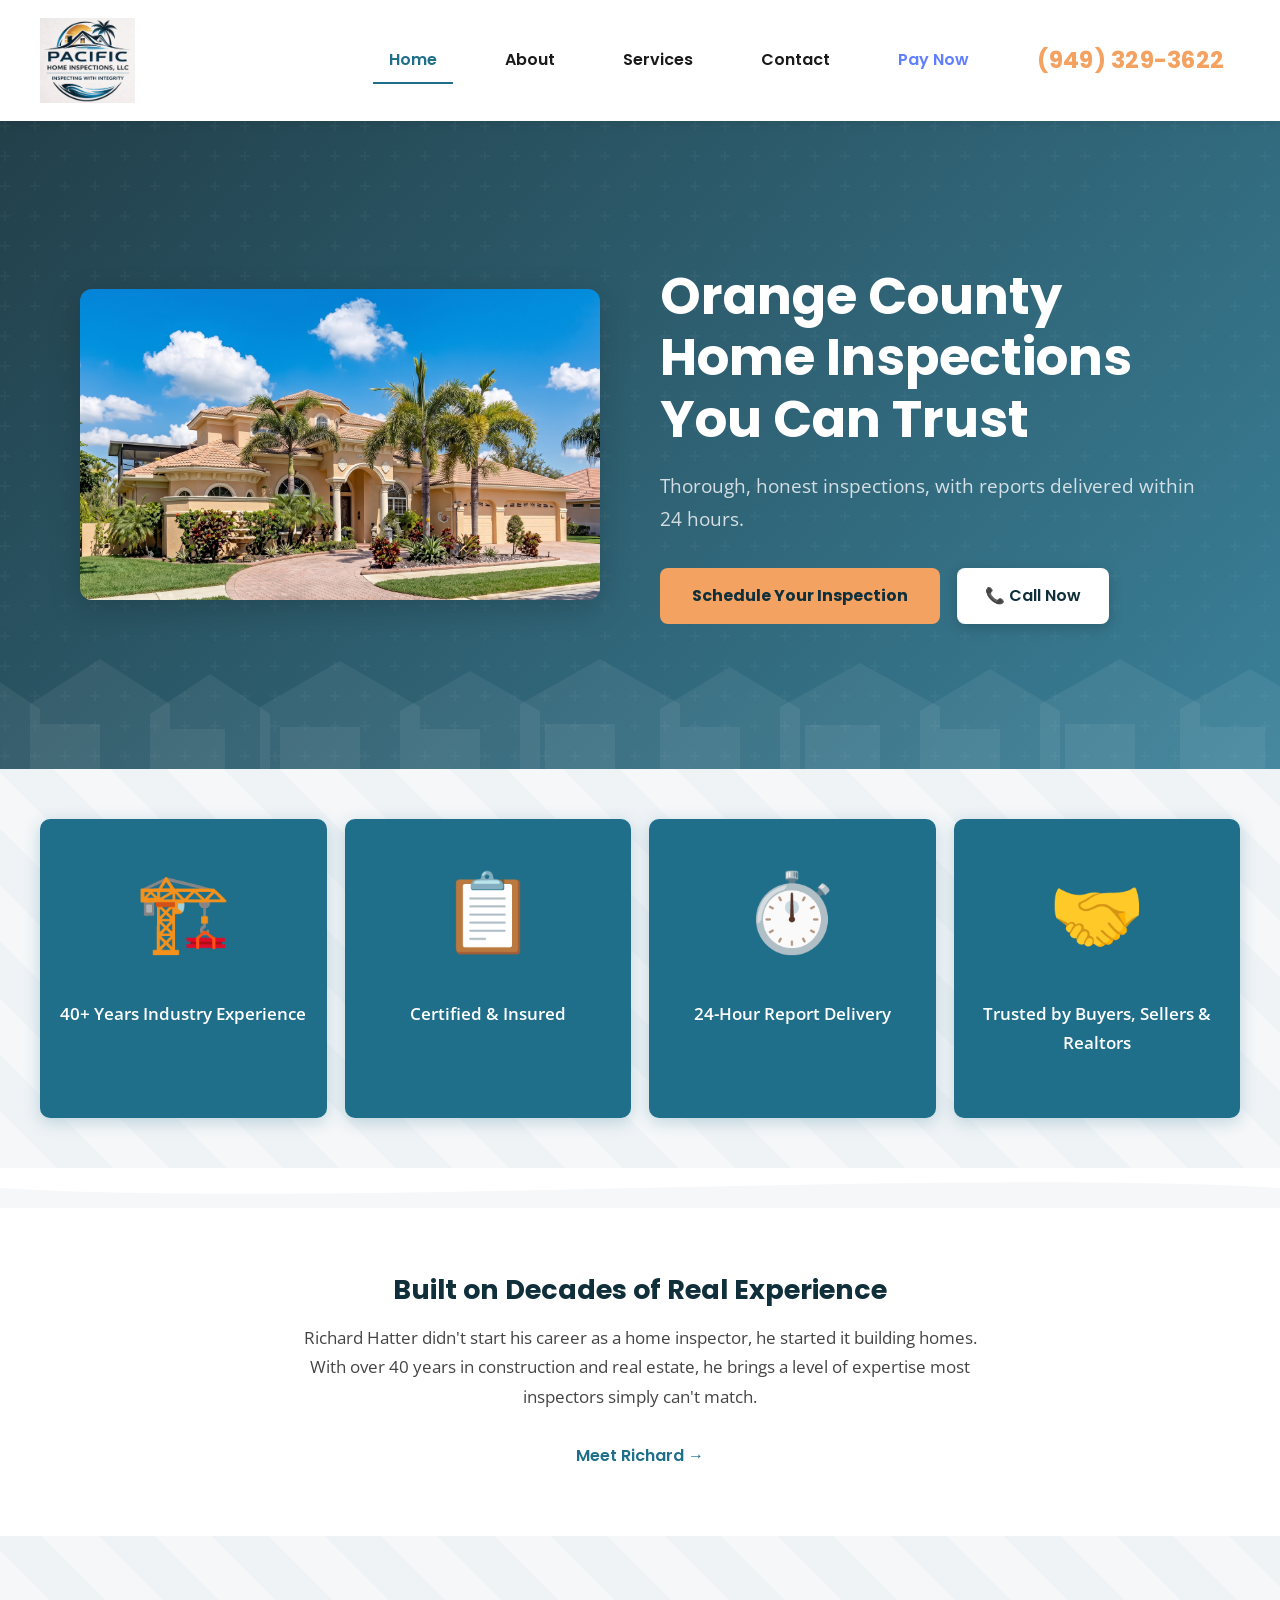
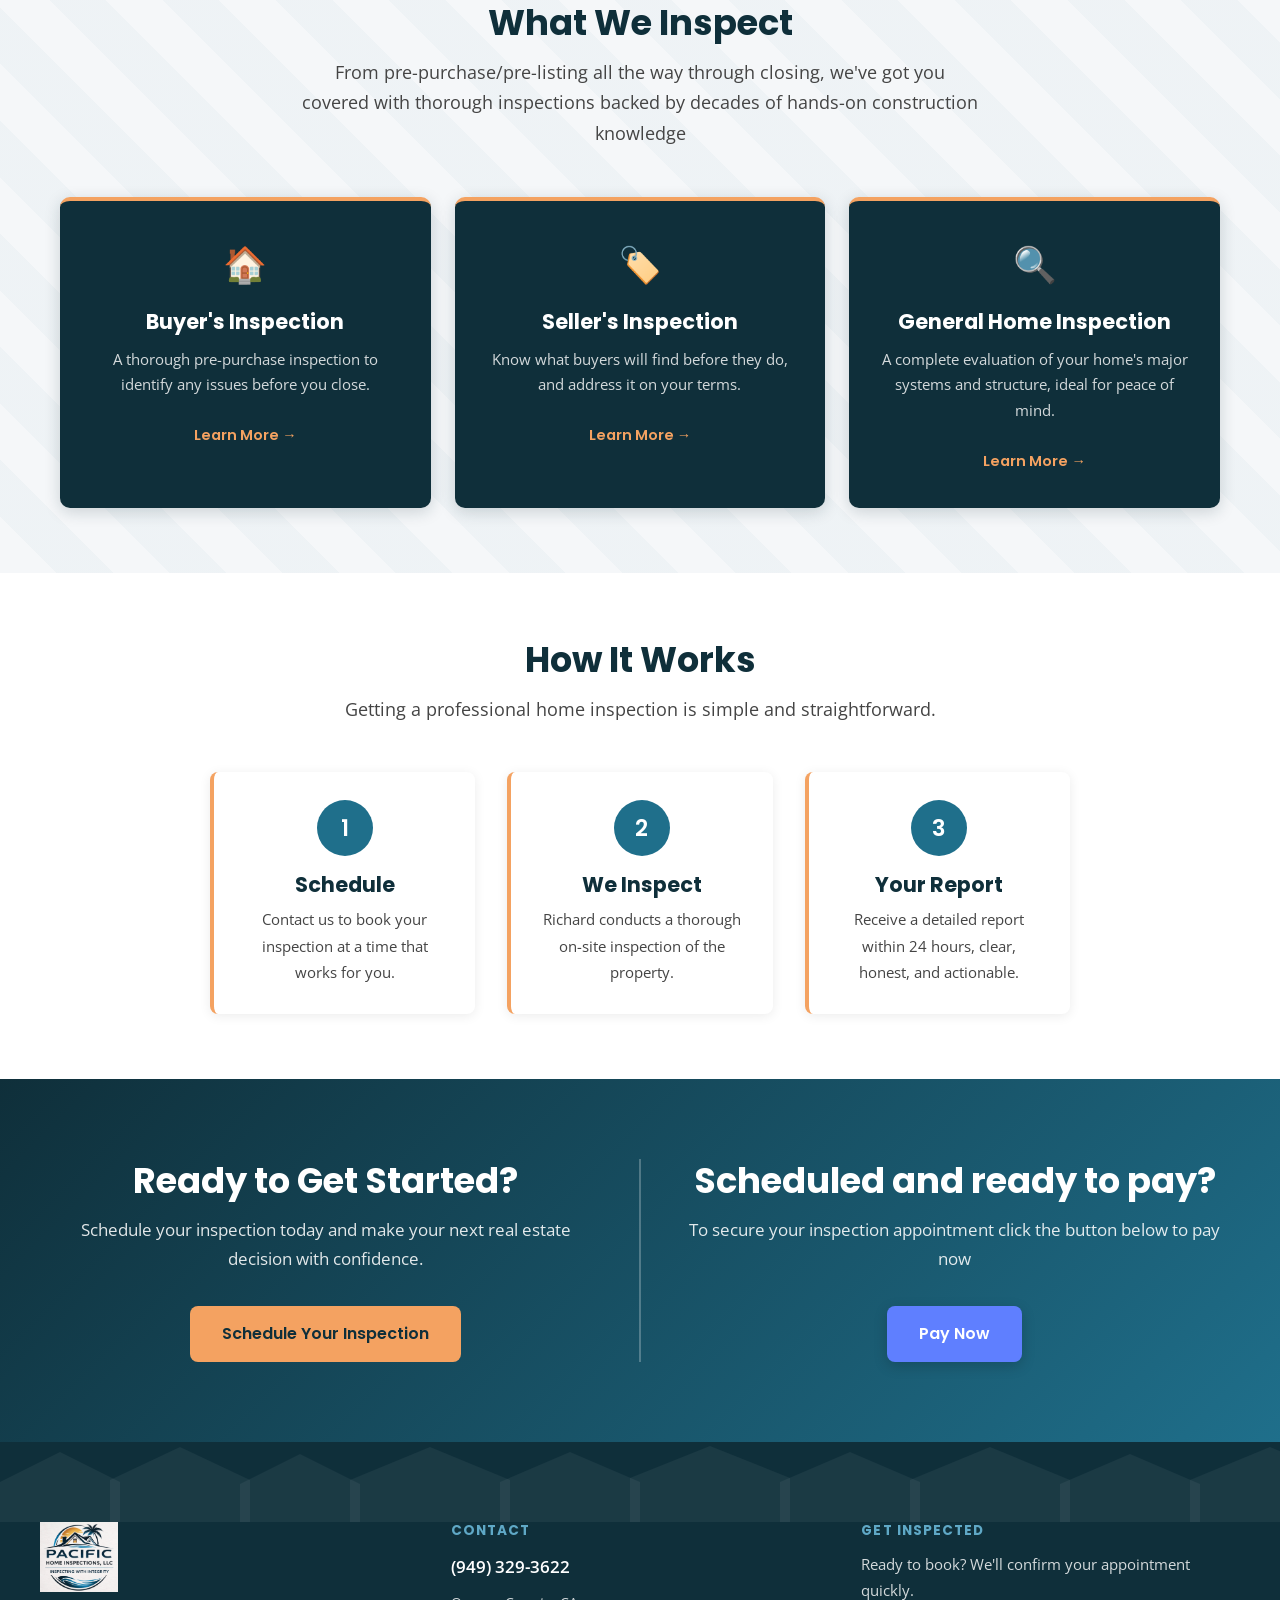
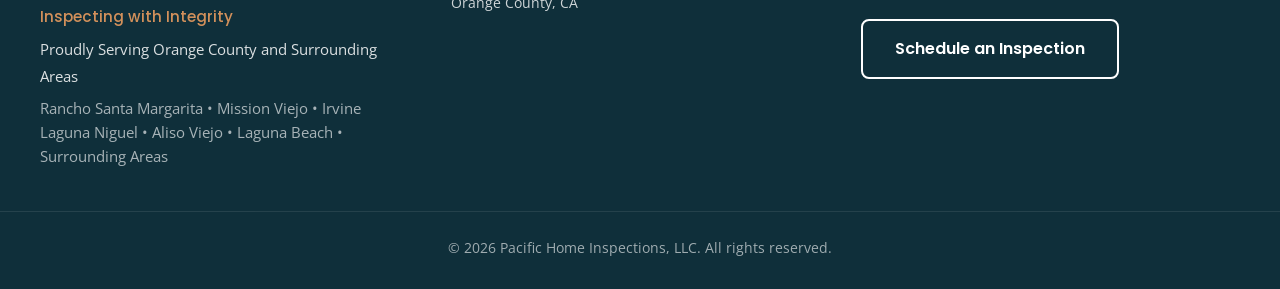
<file: index.html>
<!DOCTYPE html>
<html lang="en">
<head>
  <meta charset="UTF-8" />
  <meta name="viewport" content="width=device-width, initial-scale=1.0" />
  <title>Pacific Home Inspections | Orange County, CA</title>
  <meta name="description" content="Professional home inspections in Orange County, CA. Thorough, honest inspections with 24-hour report delivery. Licensed & Insured. Book today." />
  <link href="https://fonts.googleapis.com/css2?family=Poppins:wght@500;600&family=Open+Sans:wght@400;500&display=swap" rel="stylesheet" />
  <link rel="stylesheet" href="css/style.css?v=2" />
  <link rel="icon" type="image/png" href="assets/images/logo.png" />
</head>
<body>

  <!-- ===== HEADER ===== -->
  <header>
    <div class="header-inner">
      <a href="index.html" class="logo-link">
        <img src="assets/images/logo.png" alt="Pacific Home Inspections" style="height:85px;" />
      </a>
      <button class="hamburger" id="hamburger" aria-label="Toggle menu" aria-expanded="false">
        <span></span><span></span><span></span>
      </button>
      <nav class="main-nav" id="main-nav">
        <a href="index.html" class="active">Home</a>
        <a href="about.html">About</a>
        <a href="services.html">Services</a>
        <a href="contact.html">Contact</a>
        <a href="https://venmo.com/richard-hatter-2" class="pay-now-link" target="_blank" rel="noopener">Pay Now</a>
        <a href="tel:+19493293622" class="header-phone">(949) 329-3622</a>
      </nav>
    </div>
  </header>

  <!-- ===== HERO ===== -->
  <section class="hero">
    <div class="hero-inner">
      <div class="hero-left">
        <img src="assets/images/home-hero.png" alt="Pacific Home Inspections" class="hero-house-img">
      </div>
      <div class="hero-right">
        <h1>Orange County Home Inspections<br>You Can Trust</h1>
        <p class="hero-sub">Thorough, honest inspections, with reports delivered within 24 hours.</p>
        <a href="contact.html" class="button button-gold">Schedule Your Inspection</a>
        <a href="tel:+19493293622" class="button button-outline-dark">📞 Call Now</a>
      </div>
    </div>
  </section>

  <!-- ===== TRUST BAR ===== -->
  <section class="trust-bar alt">
    <div class="trust-grid">
      <div class="trust-item expandable" onclick="toggleTrust(this)">
        <span class="trust-icon">🏗️</span>
        <span class="trust-label">40+ Years Industry Experience</span>
        <span class="trust-detail">Richard started on job sites building homes from the ground up, giving him expertise most inspectors simply can't match.</span>
      </div>
      <div class="trust-item expandable" onclick="toggleTrust(this)">
        <span class="trust-icon">📋</span>
        <span class="trust-label">Certified &amp; Insured</span>
        <span class="trust-detail">ICA Certified, NHIE Certified, and fully insured, so you're protected every step of the way.</span>
      </div>
      <div class="trust-item expandable" onclick="toggleTrust(this)">
        <span class="trust-icon">⏱️</span>
        <span class="trust-label">24-Hour Report Delivery</span>
        <span class="trust-detail">Your detailed inspection report, with photos and clear recommendations, delivered within 24 hours of your inspection.</span>
      </div>
      <div class="trust-item expandable" onclick="toggleTrust(this)">
        <span class="trust-icon">🤝</span>
        <span class="trust-label">Trusted by Buyers, Sellers &amp; Realtors</span>
        <span class="trust-detail">From first-time buyers to seasoned real estate professionals, clients count on Richard for honest, thorough inspections every time.</span>
      </div>
    </div>
  </section>

  <!-- ===== WAVE DIRIDER ===== -->
  <div class="wave-divider">
    <svg viewBox="0 0 1440 40" xmlns="http://www.w3.org/2000/svg" preserveAspectRatio="none">
      <path d="M0,20 C360,40 1080,0 1440,20 L1440,40 L0,40 Z" fill="#F5F7F9"/>
    </svg>
  </div>

  <!-- ===== ABOUT TEASER ===== -->
  <section class="about-teaser">
    <div class="container">
      <h2>Built on Decades of Real Experience</h2>
      <p>Richard Hatter didn't start his career as a home inspector, he started it building homes. With over 40 years in construction and real estate, he brings a level of expertise most inspectors simply can't match.</p>
      <a href="about.html" class="link-arrow">Meet Richard →</a>
    </div>
  </section>

  <!-- ===== SERVICES PREVIEW ===== -->
  <section class="alt">
    <div class="container">
      <h2 class="section-title">What We Inspect</h2>
      <p class="section-subtitle">From pre-purchase/pre-listing all the way through closing, we've got you covered with thorough inspections backed by decades of hands-on construction knowledge</p>
      <div class="services-grid">
        <div class="service-card">
          <div class="card-icon">🏠</div>
          <h3>Buyer's Inspection</h3>
          <p>A thorough pre-purchase inspection to identify any issues before you close.</p>
          <a href="services.html" class="link-arrow">Learn More →</a>
        </div>
        <div class="service-card">
          <div class="card-icon">🏷️</div>
          <h3>Seller's Inspection</h3>
          <p>Know what buyers will find before they do, and address it on your terms.</p>
          <a href="services.html" class="link-arrow">Learn More →</a>
        </div>
        <div class="service-card">
          <div class="card-icon">🔍</div>
          <h3>General Home Inspection</h3>
          <p>A complete evaluation of your home's major systems and structure, ideal for peace of mind.</p>
          <a href="services.html" class="link-arrow">Learn More →</a>
        </div>
      </div>
    </div>
  </section>

  <!-- ===== HOW IT WORKS ===== -->
  <section>
    <div class="container">
      <h2 class="section-title">How It Works</h2>
      <p class="section-subtitle">Getting a professional home inspection is simple and straightforward.</p>
      <div class="process-steps">
        <div class="process-step">
          <div class="step-number">1</div>
          <h3>Schedule</h3>
          <p>Contact us to book your inspection at a time that works for you.</p>
        </div>
        <div class="process-step">
          <div class="step-number">2</div>
          <h3>We Inspect</h3>
          <p>Richard conducts a thorough on-site inspection of the property.</p>
        </div>
        <div class="process-step">
          <div class="step-number">3</div>
          <h3>Your Report</h3>
          <p>Receive a detailed report within 24 hours, clear, honest, and actionable.</p>
        </div>
      </div>
    </div>
  </section>

  <!-- ===== FINAL CTA ===== -->
  <section class="cta-section">
    <div class="container">
      <div class="cta-two-col">
        <div class="cta-col">
          <h2>Ready to Get Started?</h2>
          <p>Schedule your inspection today and make your next real estate decision with confidence.</p>
          <a href="contact.html" class="btn btn-primary">Schedule Your Inspection</a>
        </div>
        <div class="cta-col cta-col-pay">
          <h2 class="cta-pay-heading">Scheduled and ready to pay?</h2>
          <p class="cta-pay-sub">To secure your inspection appointment click the button below to pay now</p>
          <a href="https://venmo.com/richard-hatter-2" class="btn btn-pay-now" target="_blank" rel="noopener">Pay Now</a>
        </div>
      </div>
    </div>
  </section>

  <!-- ===== FOOTER ===== -->
  <footer>
    <div class="footer-inner">
      <div class="footer-brand">
        <img src="assets/images/logo.png" alt="Pacific Home Inspections" />
        <p class="footer-tagline">Inspecting with Integrity</p>
        <p>Proudly Serving Orange County and Surrounding Areas</p>
        <p class="footer-service-areas">Rancho Santa Margarita • Mission Viejo • Irvine<br>Laguna Niguel • Aliso Viejo • Laguna Beach • Surrounding Areas</p>
      </div>
      <div class="footer-contact">
        <h4>Contact</h4>
        <a href="tel:+19493293622">(949) 329-3622</a>
        <p>Orange County, CA</p>
      </div>
      <div class="footer-cta">
        <h4>Get Inspected</h4>
        <p>Ready to book? We'll confirm your appointment quickly.</p>
        <a href="contact.html" class="btn btn-outline">Schedule an Inspection</a>
      </div>
    </div>
    <div class="footer-bottom">
      <p>© 2026 Pacific Home Inspections, LLC. All rights reserved.</p>
    </div>
  </footer>

  <script>
    const hamburger = document.getElementById('hamburger');
    const nav = document.getElementById('main-nav');
    hamburger.addEventListener('click', () => {
      hamburger.classList.toggle('open');
      nav.classList.toggle('open');
      hamburger.setAttribute('aria-expanded', nav.classList.contains('open'));
    });

    function toggleTrust(el) {
      el.classList.toggle('expanded');
    }
  </script>

  <style>
    .hero-house-img {
      width: 100%;
      max-width: 520px;
      border-radius: 12px;
      box-shadow: 0 8px 32px rgba(0,0,0,0.18);
      object-fit: cover;
      max-height: 380px;
    }

    .trust-item.expandable {
      cursor: pointer;
      flex-direction: column;
      align-items: center;
      text-align: center;
      transition: box-shadow 0.22s ease, transform 0.22s ease;
    }
    .trust-item.expandable:hover {
      transform: translateY(-3px);
      box-shadow: 0 8px 24px rgba(0,0,0,0.12);
    }
    .trust-detail {
      display: none;
      margin-top: 10px;
      font-size: 0.88rem;
      color: #ffffff;
      line-height: 1.5;
      max-width: 220px;
    }
    .trust-item.expanded .trust-detail {
      display: block;
    }
    .trust-item.expandable::after {
      content: '▾';
      font-size: 0.8rem;
      color: var(--primary-blue);
      margin-top: 4px;
      opacity: 0.6;
    }
    .trust-item.expanded::after {
      content: '▴';
    }

    .button-outline-dark {
      display: inline-block;
      padding: 14px 28px;
      border-radius: 8px;
      font-family: 'Poppins', sans-serif;
      font-size: 1rem;
      font-weight: 600;
      border: none;
      color: var(--primary-dark);
      background: #ffffff;
      text-decoration: none;
      transition: all 0.22s ease;
      margin-left: 12px;
      box-shadow: 0 4px 14px rgba(0,0,0,0.18);
    }
    .button-outline-dark:hover {
      background: #f0f4f8;
      color: var(--primary-dark);
      text-decoration: none;
      transform: translateY(-2px);
      box-shadow: 0 6px 18px rgba(0,0,0,0.22);
    }

    .trust-item .trust-icon {
      font-size: 4.8rem;
    }
    .trust-item .trust-label {
      font-size: 1.05rem;
      font-weight: 600;
    }
    .trust-item {
      padding: 24px 16px;
      min-height: 100px;
    }

    /* Two-column CTA */
    .cta-two-col {
      display: flex;
      gap: 48px;
      align-items: center;
      justify-content: center;
      flex-wrap: wrap;
    }
    .cta-col {
      flex: 1;
      min-width: 260px;
    }
    .cta-col-pay {
      border-left: 2px solid rgba(255,255,255,0.25);
      padding-left: 48px;
    }
    .cta-pay-heading {
      font-size: 1.75rem;
      margin-bottom: 12px;
    }
    .cta-pay-sub {
      font-size: 1rem;
      opacity: 0.9;
      margin-bottom: 24px;
    }
    .btn-pay-now {
      display: inline-block;
      padding: 14px 32px;
      background: #5f7fff;
      color: #fff;
      border-radius: 8px;
      font-family: 'Poppins', sans-serif;
      font-size: 1rem;
      font-weight: 600;
      text-decoration: none;
      transition: all 0.22s ease;
      box-shadow: 0 4px 14px rgba(0,0,0,0.18);
    }
    .btn-pay-now:hover {
      background: #4a6aee;
      transform: translateY(-2px);
      box-shadow: 0 6px 18px rgba(0,0,0,0.25);
      text-decoration: none;
    }

    /* Pay Now nav link */
    .pay-now-link {
      font-weight: 600;
      color: #5f7fff !important;
      text-decoration: none;
      white-space: nowrap;
    }
    .pay-now-link:hover {
      text-decoration: underline;
      color: #4a6aee !important;
    }

    @media (max-width: 700px) {
      .cta-two-col {
        flex-direction: column;
        gap: 32px;
      }
      .cta-col-pay {
        border-left: none;
        border-top: 2px solid rgba(255,255,255,0.25);
        padding-left: 0;
        padding-top: 32px;
      }
    }
  </style>

</body>
</html>
</file>
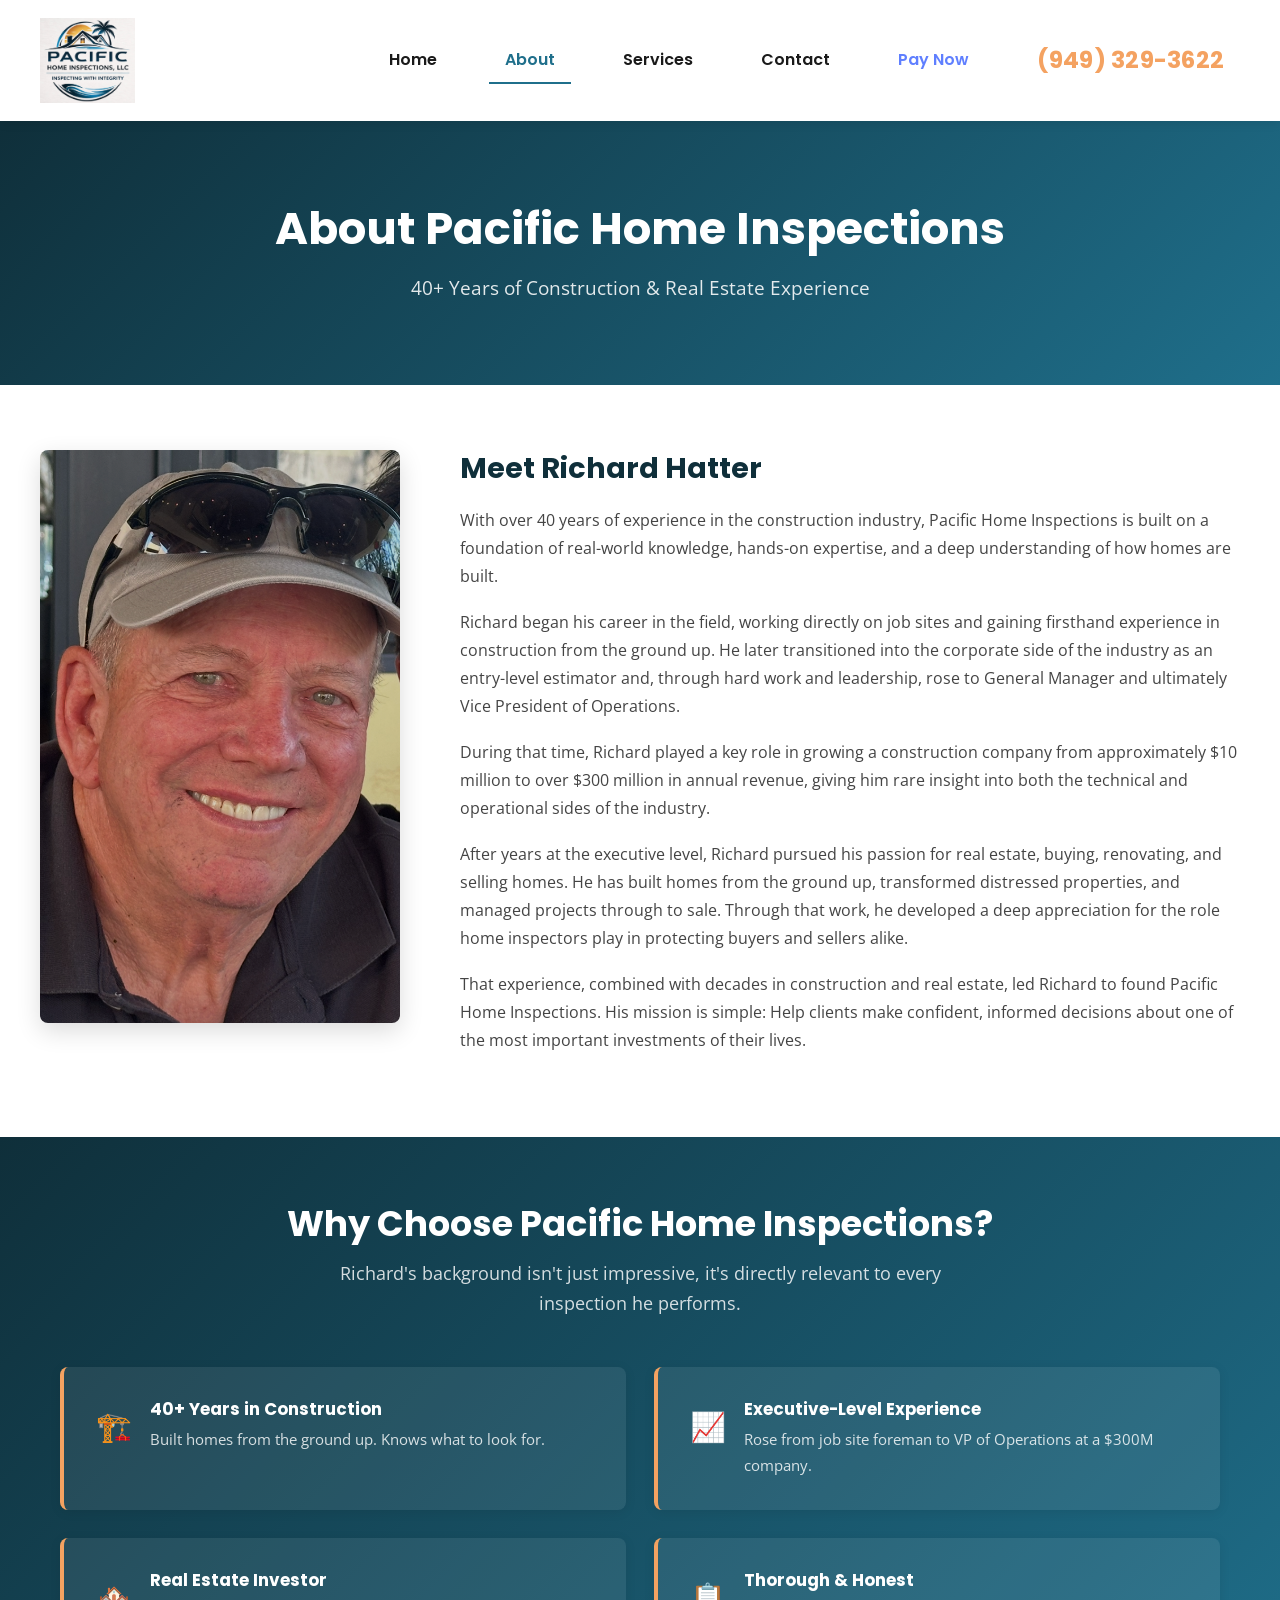
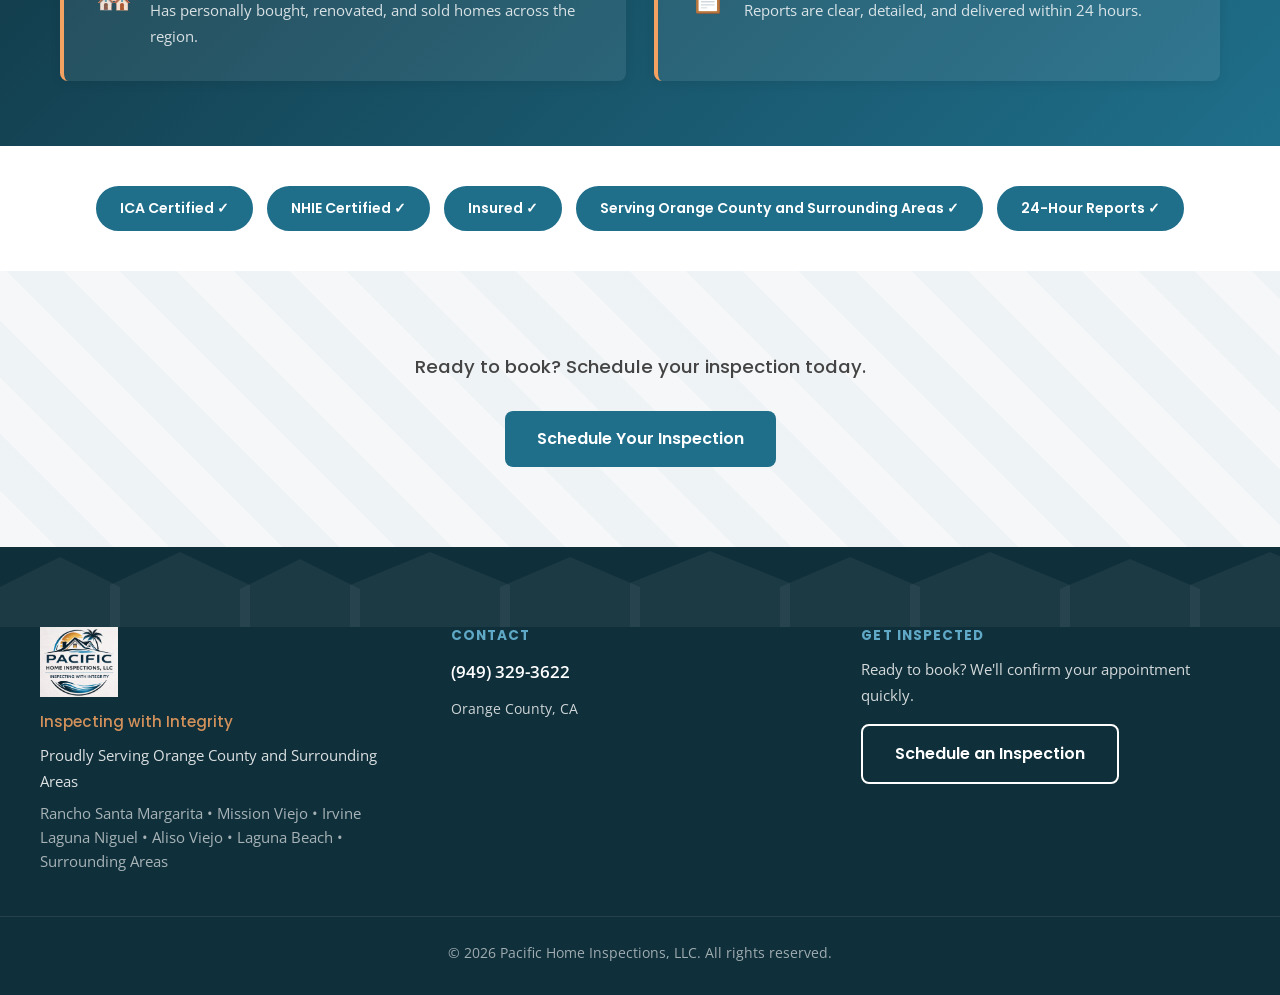
<file: about.html>
<!DOCTYPE html>
<html lang="en">
<head>
  <meta charset="UTF-8" />
  <meta name="viewport" content="width=device-width, initial-scale=1.0" />
  <title>About | Pacific Home Inspections | Orange County, CA</title>
  <meta name="description" content="Meet Richard Hatter, 40+ years in construction and real estate. Learn why Pacific Home Inspections brings unmatched expertise to every inspection in Orange County." />
  <link href="https://fonts.googleapis.com/css2?family=Poppins:wght@500;600&family=Open+Sans:wght@400;500&display=swap" rel="stylesheet" />
  <link rel="stylesheet" href="css/style.css?v=2" />
  <link rel="icon" type="image/png" href="assets/images/logo.png" />
</head>
<body>

  <!-- ===== HEADER ===== -->
  <header>
    <div class="header-inner">
      <a href="index.html" class="logo-link">
        <img src="assets/images/logo.png" alt="Pacific Home Inspections" style="height:85px;" />
      </a>
      <button class="hamburger" id="hamburger" aria-label="Toggle menu" aria-expanded="false">
        <span></span><span></span><span></span>
      </button>
      <nav class="main-nav" id="main-nav">
        <a href="index.html">Home</a>
        <a href="about.html" class="active">About</a>
        <a href="services.html">Services</a>
        <a href="contact.html">Contact</a>
        <a href="https://venmo.com/richard-hatter-2" class="pay-now-link" target="_blank" rel="noopener">Pay Now</a>
        <a href="tel:+19493293622" class="header-phone">(949) 329-3622</a>
      </nav>
    </div>
  </header>

  <!-- ===== PAGE HERO ===== -->
  <section class="page-hero">
    <h1>About Pacific Home Inspections</h1>
    <p>40+ Years of Construction &amp; Real Estate Experience</p>
  </section>

  <!-- ===== BIO SECTION ===== -->
  <section>
    <div class="about-bio">

      <div class="bio-photo">
        <!-- SWAP: Replace with Richard's professional headshot when available -->
        <img src="assets/images/richard_1_0.png" alt="Richard Hatter - Pacific Home Inspections" style="width:100%; max-width:400px; border-radius:8px;" />
      </div>

      <div class="bio-text">
        <h2>Meet Richard Hatter</h2>
        <p>With over 40 years of experience in the construction industry, Pacific Home Inspections is built on a foundation of real-world knowledge, hands-on expertise, and a deep understanding of how homes are built.</p>
        <p>Richard began his career in the field, working directly on job sites and gaining firsthand experience in construction from the ground up. He later transitioned into the corporate side of the industry as an entry-level estimator and, through hard work and leadership, rose to General Manager and ultimately Vice President of Operations.</p>
        <p>During that time, Richard played a key role in growing a construction company from approximately $10 million to over $300 million in annual revenue, giving him rare insight into both the technical and operational sides of the industry.</p>
        <p>After years at the executive level, Richard pursued his passion for real estate, buying, renovating, and selling homes. He has built homes from the ground up, transformed distressed properties, and managed projects through to sale. Through that work, he developed a deep appreciation for the role home inspectors play in protecting buyers and sellers alike.</p>
        <p>That experience, combined with decades in construction and real estate, led Richard to found Pacific Home Inspections. His mission is simple: Help clients make confident, informed decisions about one of the most important investments of their lives.</p>
      </div>

    </div>
  </section>

  <!-- ===== WHY CHOOSE ===== -->
  <section class="alt why-choose-section">
    <div class="container">
      <h2 class="section-title">Why Choose Pacific Home Inspections?</h2>
      <p class="section-subtitle">Richard's background isn't just impressive, it's directly relevant to every inspection he performs.</p>
      <div class="why-grid">
        <div class="why-item">
          <span class="why-icon">🏗️</span>
          <div>
            <h3>40+ Years in Construction</h3>
            <p>Built homes from the ground up. Knows what to look for.</p>
          </div>
        </div>
        <div class="why-item">
          <span class="why-icon">📈</span>
          <div>
            <h3>Executive-Level Experience</h3>
            <p>Rose from job site foreman to VP of Operations at a $300M company.</p>
          </div>
        </div>
        <div class="why-item">
          <span class="why-icon">🏘️</span>
          <div>
            <h3>Real Estate Investor</h3>
            <p>Has personally bought, renovated, and sold homes across the region.</p>
          </div>
        </div>
        <div class="why-item">
          <span class="why-icon">📋</span>
          <div>
            <h3>Thorough &amp; Honest</h3>
            <p>Reports are clear, detailed, and delivered within 24 hours.</p>
          </div>
        </div>
      </div>
    </div>
  </section>

  <!-- ===== CREDENTIALS BAR ===== -->
  <section class="credentials-bar">
    <div class="credentials-inner">
      <span class="credential-pill">ICA Certified ✓</span>
      <span class="credential-pill">NHIE Certified ✓</span>
      <span class="credential-pill">Insured ✓</span>
      <span class="credential-pill">Serving Orange County and Surrounding Areas ✓</span>
      <span class="credential-pill">24-Hour Reports ✓</span>
    </div>
  </section>

  <!-- ===== ABOUT CTA ===== -->
  <section class="about-cta alt">
    <div class="container">
      <p>Ready to book? Schedule your inspection today.</p>
      <a href="contact.html" class="btn btn-blue">Schedule Your Inspection</a>
    </div>
  </section>

  <!-- ===== FOOTER ===== -->
  <footer>
    <div class="footer-inner">
      <div class="footer-brand">
        <img src="assets/images/logo.png" alt="Pacific Home Inspections" />
        <p class="footer-tagline">Inspecting with Integrity</p>
        <p>Proudly Serving Orange County and Surrounding Areas</p>
        <p class="footer-service-areas">Rancho Santa Margarita • Mission Viejo • Irvine<br>Laguna Niguel • Aliso Viejo • Laguna Beach • Surrounding Areas</p>
      </div>
      <div class="footer-contact">
        <h4>Contact</h4>
        <a href="tel:+19493293622">(949) 329-3622</a>
        <p>Orange County, CA</p>
      </div>
      <div class="footer-cta">
        <h4>Get Inspected</h4>
        <p>Ready to book? We'll confirm your appointment quickly.</p>
        <a href="contact.html" class="btn btn-outline">Schedule an Inspection</a>
      </div>
    </div>
    <div class="footer-bottom">
      <p>© 2026 Pacific Home Inspections, LLC. All rights reserved.</p>
    </div>
  </footer>

  <script>
    const hamburger = document.getElementById('hamburger');
    const nav = document.getElementById('main-nav');
    hamburger.addEventListener('click', () => {
      hamburger.classList.toggle('open');
      nav.classList.toggle('open');
      hamburger.setAttribute('aria-expanded', nav.classList.contains('open'));
    });
  </script>

</body>
</html>
</file>
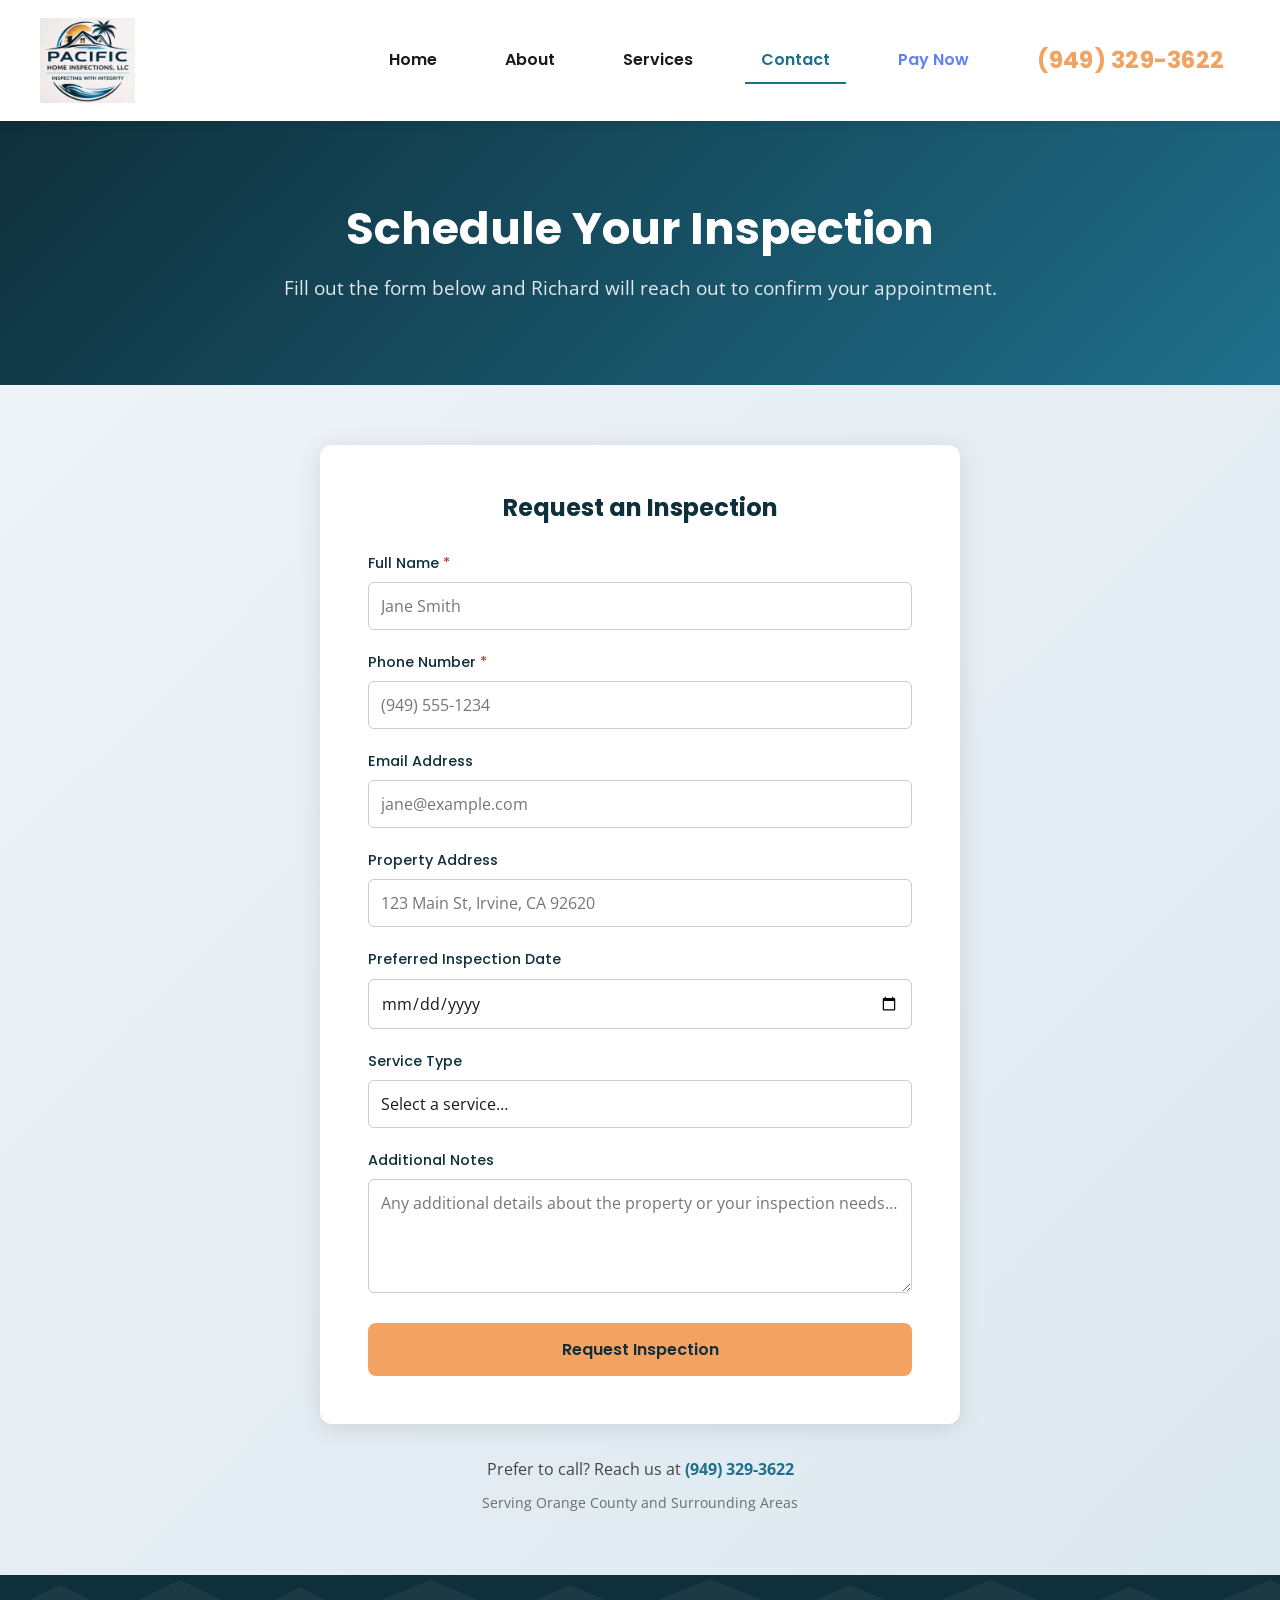
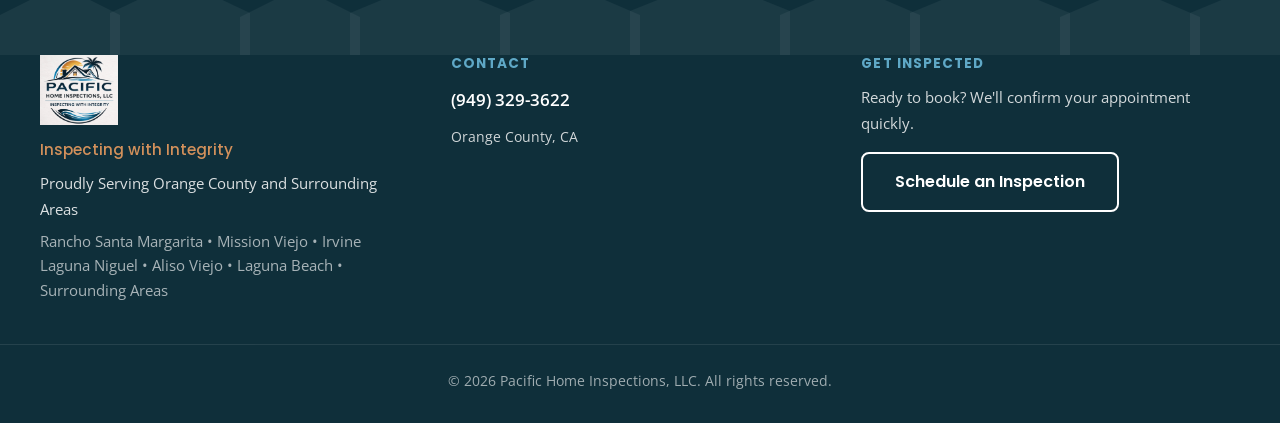
<file: contact.html>
<!DOCTYPE html>
<html lang="en">
<head>
  <meta charset="UTF-8" />
  <meta name="viewport" content="width=device-width, initial-scale=1.0" />
  <title>Schedule an Inspection | Pacific Home Inspections | Orange County, CA</title>
  <meta name="description" content="Schedule a home inspection in Orange County, CA. Fill out our contact form and Richard will reach out to confirm your appointment. 24-hour report delivery." />
  <link href="https://fonts.googleapis.com/css2?family=Poppins:wght@500;600&family=Open+Sans:wght@400;500&display=swap" rel="stylesheet" />
  <link rel="stylesheet" href="css/style.css?v=2" />
  <link rel="icon" type="image/png" href="assets/images/logo.png" />
</head>
<body>

  <!-- ===== HEADER ===== -->
  <header>
    <div class="header-inner">
      <a href="index.html" class="logo-link">
        <img src="assets/images/logo.png" alt="Pacific Home Inspections" style="height:85px;" />
      </a>
      <button class="hamburger" id="hamburger" aria-label="Toggle menu" aria-expanded="false">
        <span></span><span></span><span></span>
      </button>
      <nav class="main-nav" id="main-nav">
        <a href="index.html">Home</a>
        <a href="about.html">About</a>
        <a href="services.html">Services</a>
        <a href="contact.html" class="active">Contact</a>
        <a href="https://venmo.com/richard-hatter-2" class="pay-now-link" target="_blank" rel="noopener">Pay Now</a>
        <a href="tel:+19493293622" class="header-phone">(949) 329-3622</a>
      </nav>
    </div>
  </header>

  <!-- ===== PAGE HERO ===== -->
  <section class="page-hero">
    <h1>Schedule Your Inspection</h1>
    <p>Fill out the form below and Richard will reach out to confirm your appointment.</p>
  </section>

  <!-- ===== CONTACT FORM ===== -->
  <section class="contact-section">
    <div class="contact-form-wrap">
      <h2>Request an Inspection</h2>
      <form action="#" method="POST" novalidate>

        <div class="form-group">
          <label for="full-name">Full Name <span style="color:#c0392b;">*</span></label>
          <input type="text" id="full-name" name="full_name" placeholder="Jane Smith" required />
        </div>

        <div class="form-group">
          <label for="phone">Phone Number <span style="color:#c0392b;">*</span></label>
          <input type="tel" id="phone" name="phone" placeholder="(949) 555-1234" required />
        </div>

        <div class="form-group">
          <label for="email">Email Address</label>
          <input type="email" id="email" name="email" placeholder="jane@example.com" />
        </div>

        <div class="form-group">
          <label for="property-address">Property Address</label>
          <input type="text" id="property-address" name="property_address" placeholder="123 Main St, Irvine, CA 92620" />
        </div>

        <div class="form-group">
          <label for="inspection-date">Preferred Inspection Date</label>
          <input type="date" id="inspection-date" name="inspection_date" />
        </div>

        <div class="form-group">
          <label for="service-type">Service Type</label>
          <select id="service-type" name="service_type">
            <option value="" disabled selected>Select a service…</option>
            <option value="buyers">Buyer's Inspection</option>
            <option value="sellers">Seller's Inspection (Pre-Listing)</option>
            <option value="general">General Home Inspection</option>
          </select>
        </div>

        <div class="form-group">
          <label for="notes">Additional Notes</label>
          <textarea id="notes" name="notes" rows="4" placeholder="Any additional details about the property or your inspection needs…"></textarea>
        </div>

        <button type="submit" class="btn btn-primary btn-full">Request Inspection</button>
      </form>
    </div>

    <div class="contact-info">
      <p>Prefer to call? Reach us at&nbsp;<a href="tel:+19493293622">(949) 329-3622</a></p>
      <span class="service-area-note">Serving Orange County and Surrounding Areas</span>
    </div>
  </section>

  <!-- ===== FOOTER ===== -->
  <footer>
    <div class="footer-inner">
      <div class="footer-brand">
        <img src="assets/images/logo.png" alt="Pacific Home Inspections" />
        <p class="footer-tagline">Inspecting with Integrity</p>
        <p>Proudly Serving Orange County and Surrounding Areas</p>
        <p class="footer-service-areas">Rancho Santa Margarita • Mission Viejo • Irvine<br>Laguna Niguel • Aliso Viejo • Laguna Beach • Surrounding Areas</p>
      </div>
      <div class="footer-contact">
        <h4>Contact</h4>
        <a href="tel:+19493293622">(949) 329-3622</a>
        <p>Orange County, CA</p>
      </div>
      <div class="footer-cta">
        <h4>Get Inspected</h4>
        <p>Ready to book? We'll confirm your appointment quickly.</p>
        <a href="contact.html" class="btn btn-outline">Schedule an Inspection</a>
      </div>
    </div>
    <div class="footer-bottom">
      <p>© 2026 Pacific Home Inspections, LLC. All rights reserved.</p>
    </div>
  </footer>

  <script>
    const hamburger = document.getElementById('hamburger');
    const nav = document.getElementById('main-nav');
    hamburger.addEventListener('click', () => {
      hamburger.classList.toggle('open');
      nav.classList.toggle('open');
      hamburger.setAttribute('aria-expanded', nav.classList.contains('open'));
    });
  </script>

</body>
</html>
</file>
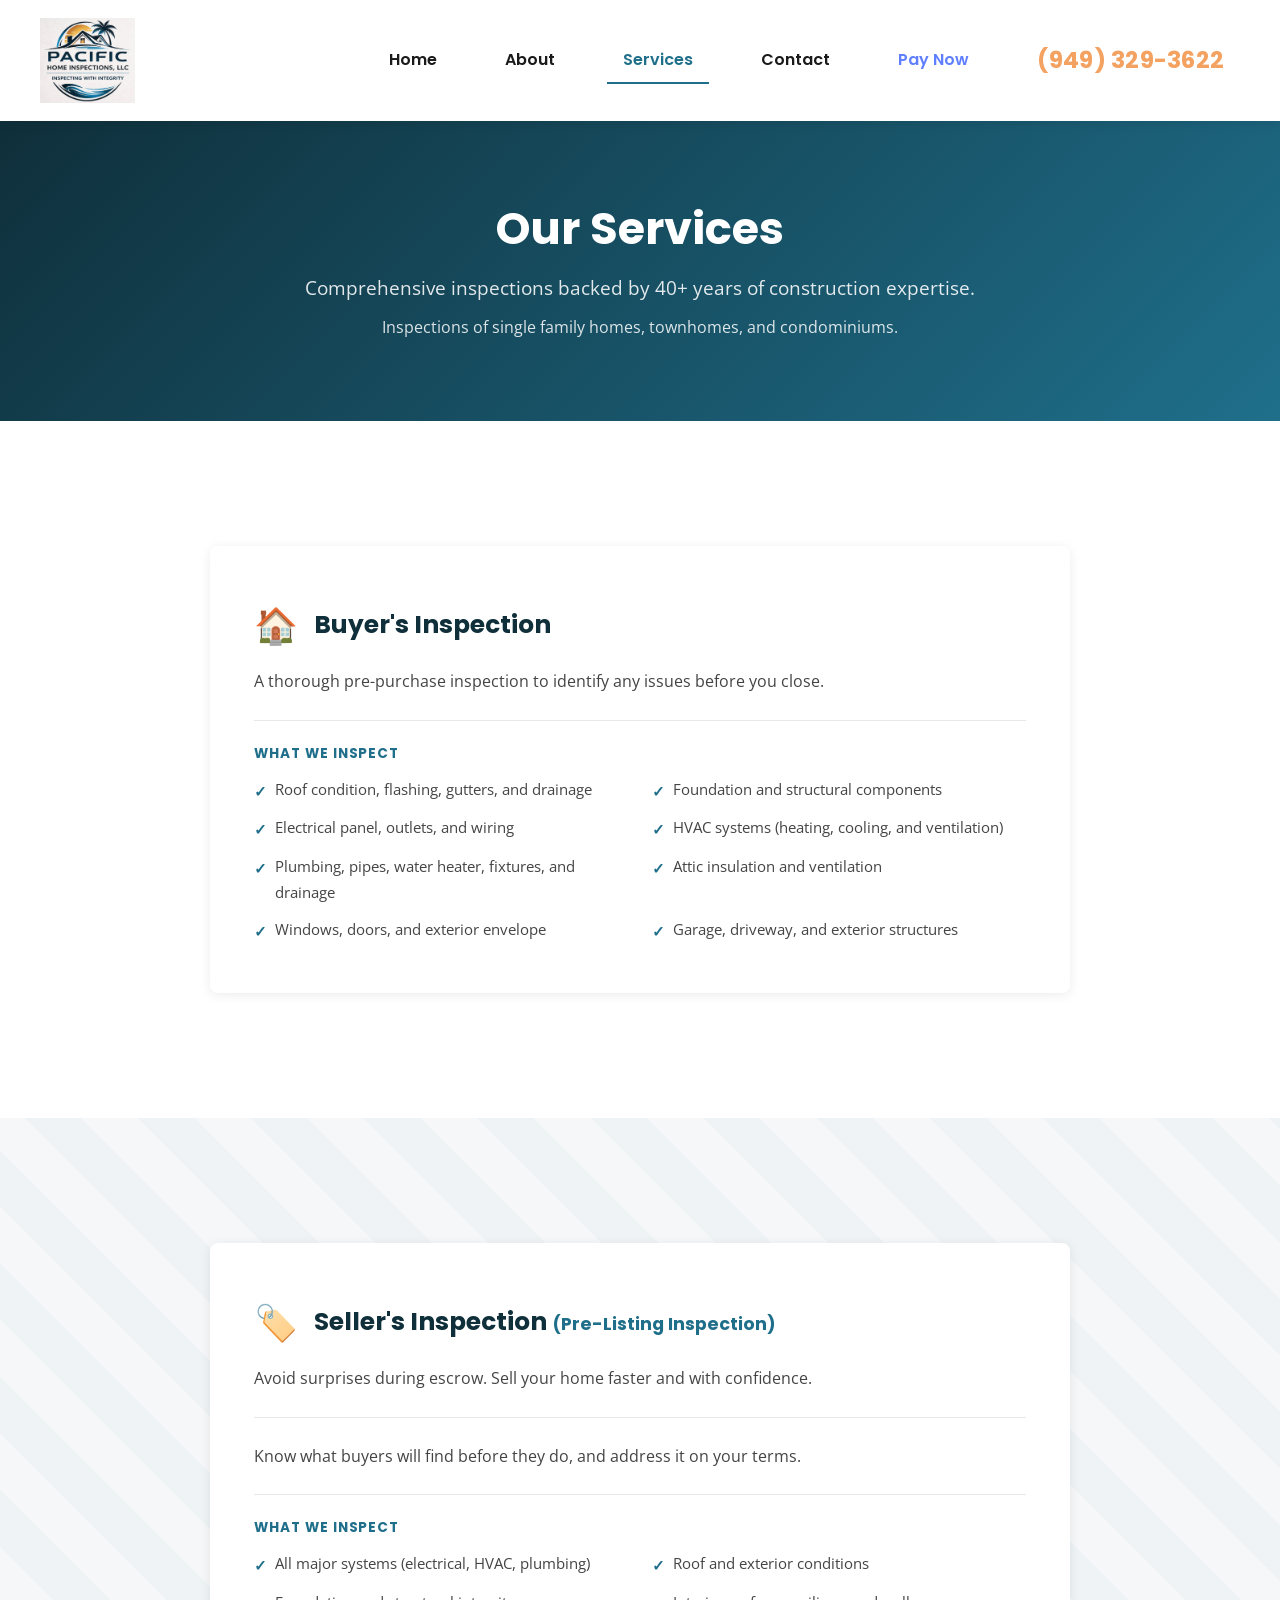
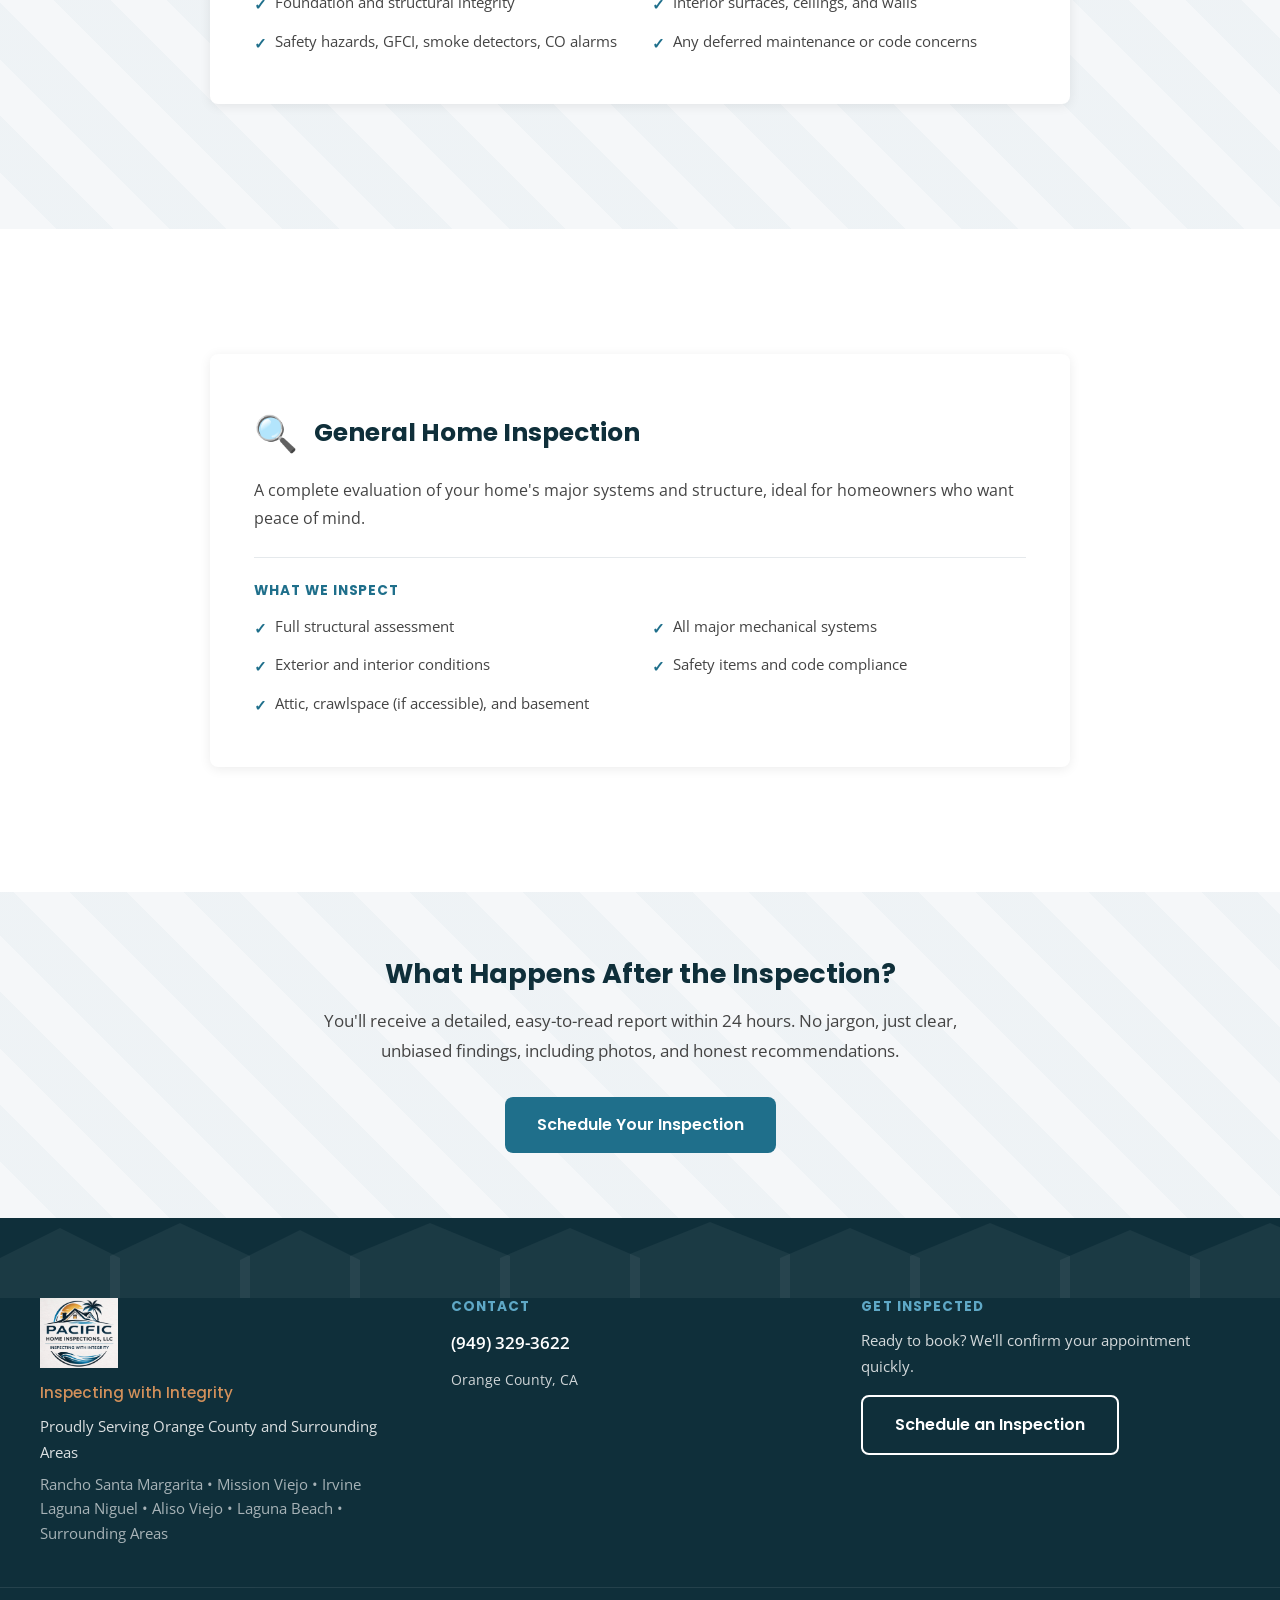
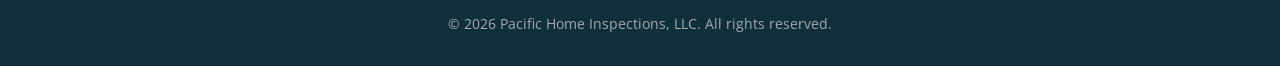
<file: services.html>
<!DOCTYPE html>
<html lang="en">
<head>
  <meta charset="UTF-8" />
  <meta name="viewport" content="width=device-width, initial-scale=1.0" />
  <title>Services | Pacific Home Inspections | Orange County, CA</title>
  <meta name="description" content="Home inspection services in Orange County, Buyer's Inspections, Seller's Pre-Listing Inspections, and General Home Inspections. 24-hour report delivery." />
  <link href="https://fonts.googleapis.com/css2?family=Poppins:wght@500;600&family=Open+Sans:wght@400;500&display=swap" rel="stylesheet" />
  <link rel="stylesheet" href="css/style.css?v=2" />
  <link rel="icon" type="image/png" href="assets/images/logo.png" />
</head>
<body>

  <!-- ===== HEADER ===== -->
  <header>
    <div class="header-inner">
      <a href="index.html" class="logo-link">
        <img src="assets/images/logo.png" alt="Pacific Home Inspections" style="height:85px;" />
      </a>
      <button class="hamburger" id="hamburger" aria-label="Toggle menu" aria-expanded="false">
        <span></span><span></span><span></span>
      </button>
      <nav class="main-nav" id="main-nav">
        <a href="index.html">Home</a>
        <a href="about.html">About</a>
        <a href="services.html" class="active">Services</a>
        <a href="contact.html">Contact</a>
        <a href="https://venmo.com/richard-hatter-2" class="pay-now-link" target="_blank" rel="noopener">Pay Now</a>
        <a href="tel:+19493293622" class="header-phone">(949) 329-3622</a>
      </nav>
    </div>
  </header>

  <!-- ===== PAGE HERO ===== -->
  <section class="page-hero">
    <h1>Our Services</h1>
    <p>Comprehensive inspections backed by 40+ years of construction expertise.</p>
    <p style="margin-top:8px; font-size:1rem; opacity:0.85;">Inspections of single family homes, townhomes, and condominiums.</p>
  </section>

  <!-- ===== SERVICES LIST ===== -->
  <section>
    <div class="services-list">

      <!-- Service 1: Buyer's Inspection -->
      <div class="service-block">
        <div class="service-block-header">
          <span class="svc-icon">🏠</span>
          <h2>Buyer's Inspection</h2>
        </div>
        <p class="svc-desc">A thorough pre-purchase inspection to identify any issues before you close.</p>
        <h4>What We Inspect</h4>
        <ul class="checklist">
          <li>Roof condition, flashing, gutters, and drainage</li>
          <li>Foundation and structural components</li>
          <li>Electrical panel, outlets, and wiring</li>
          <li>HVAC systems (heating, cooling, and ventilation)</li>
          <li>Plumbing, pipes, water heater, fixtures, and drainage</li>
          <li>Attic insulation and ventilation</li>
          <li>Windows, doors, and exterior envelope</li>
          <li>Garage, driveway, and exterior structures</li>
        </ul>
      </div>

    </div>
  </section>

  <!-- ===== SELLER'S INSPECTION (alt background) ===== -->
  <section class="alt">
    <div class="services-list">

      <!-- Service 2: Seller's Inspection -->
      <div class="service-block">
        <div class="service-block-header">
          <span class="svc-icon">🏷️</span>
          <h2>Seller's Inspection <span style="font-size:1.1rem; color:var(--primary-blue);">(Pre-Listing Inspection)</span></h2>
        </div>
        <p class="svc-desc">Avoid surprises during escrow. Sell your home faster and with confidence.</p>
        <p class="svc-desc" style="margin-top:8px;">Know what buyers will find before they do, and address it on your terms.</p>
        <h4>What We Inspect</h4>
        <ul class="checklist">
          <li>All major systems (electrical, HVAC, plumbing)</li>
          <li>Roof and exterior conditions</li>
          <li>Foundation and structural integrity</li>
          <li>Interior surfaces, ceilings, and walls</li>
          <li>Safety hazards, GFCI, smoke detectors, CO alarms</li>
          <li>Any deferred maintenance or code concerns</li>
        </ul>
      </div>

    </div>
  </section>

  <!-- ===== GENERAL INSPECTION ===== -->
  <section>
    <div class="services-list">

      <!-- Service 3: General Home Inspection -->
      <div class="service-block">
        <div class="service-block-header">
          <span class="svc-icon">🔍</span>
          <h2>General Home Inspection</h2>
        </div>
        <p class="svc-desc">A complete evaluation of your home's major systems and structure, ideal for homeowners who want peace of mind.</p>
        <h4>What We Inspect</h4>
        <ul class="checklist">
          <li>Full structural assessment</li>
          <li>All major mechanical systems</li>
          <li>Exterior and interior conditions</li>
          <li>Safety items and code compliance</li>
          <li>Attic, crawlspace (if accessible), and basement</li>
        </ul>
      </div>

    </div>
  </section>

  <!-- ===== REPORT DELIVERY ===== -->
  <section class="alt report-delivery">
    <div class="container">
      <h2>What Happens After the Inspection?</h2>
      <p>You'll receive a detailed, easy-to-read report within 24 hours. No jargon, just clear, unbiased findings, including photos, and honest recommendations.</p>
      <a href="contact.html" class="btn btn-blue">Schedule Your Inspection</a>
    </div>
  </section>

  <!-- ===== FOOTER ===== -->
  <footer>
    <div class="footer-inner">
      <div class="footer-brand">
        <img src="assets/images/logo.png" alt="Pacific Home Inspections" />
        <p class="footer-tagline">Inspecting with Integrity</p>
        <p>Proudly Serving Orange County and Surrounding Areas</p>
        <p class="footer-service-areas">Rancho Santa Margarita • Mission Viejo • Irvine<br>Laguna Niguel • Aliso Viejo • Laguna Beach • Surrounding Areas</p>
      </div>
      <div class="footer-contact">
        <h4>Contact</h4>
        <a href="tel:+19493293622">(949) 329-3622</a>
        <p>Orange County, CA</p>
      </div>
      <div class="footer-cta">
        <h4>Get Inspected</h4>
        <p>Ready to book? We'll confirm your appointment quickly.</p>
        <a href="contact.html" class="btn btn-outline">Schedule an Inspection</a>
      </div>
    </div>
    <div class="footer-bottom">
      <p>© 2026 Pacific Home Inspections, LLC. All rights reserved.</p>
    </div>
  </footer>

  <script>
    const hamburger = document.getElementById('hamburger');
    const nav = document.getElementById('main-nav');
    hamburger.addEventListener('click', () => {
      hamburger.classList.toggle('open');
      nav.classList.toggle('open');
      hamburger.setAttribute('aria-expanded', nav.classList.contains('open'));
    });
  </script>

</body>
</html>
</file>
<file: css/style.css>
/* ============================================================
   Pacific Home Inspections, LLC — Main Stylesheet
   ============================================================ */

/* ---------- CSS Custom Properties ---------- */
:root {
  --primary-dark: #0F2F3A;
  --primary-blue: #1F6F8B;
  --light-blue: #5FA8C6;
  --sun-gold: #F4A261;
  --background: #FFFFFF;
  --light-gray: #F5F7F9;
  --text-dark: #1a1a1a;
  --text-mid: #444;
  --radius: 8px;
  --shadow: 0 2px 12px rgba(0,0,0,0.08);
  --shadow-hover: 0 8px 24px rgba(0,0,0,0.14);
  --transition: 0.22s ease;
  --max-width: 1280px;
}

/* ---------- Reset / Base ---------- */
*, *::before, *::after { box-sizing: border-box; margin: 0; padding: 0; }

html { scroll-behavior: smooth; }

body {
  font-family: 'Open Sans', sans-serif;
  font-size: 18px;
  color: var(--text-dark);
  background: var(--background);
  line-height: 1.75;
}

h1, h2, h3, h4 {
  font-family: 'Poppins', sans-serif;
  line-height: 1.25;
  color: var(--primary-dark);
}

a { color: var(--primary-blue); text-decoration: none; }
a:hover { text-decoration: underline; }

img { display: block; max-width: 100%; }

ul { list-style: none; }

.container {
  max-width: var(--max-width);
  margin: 0 auto;
  padding: 0 20px;
}

/* ---------- Buttons ---------- */
.btn {
  display: inline-block;
  padding: 14px 32px;
  border-radius: var(--radius);
  font-family: 'Poppins', sans-serif;
  font-size: 1rem;
  font-weight: 600;
  cursor: pointer;
  transition: background var(--transition), transform var(--transition), box-shadow var(--transition);
  text-decoration: none;
  border: none;
}

.btn-primary {
  background: var(--sun-gold);
  color: var(--primary-dark);
}
.btn-primary:hover {
  background: #e8914e;
  transform: translateY(-2px);
  box-shadow: 0 6px 18px rgba(244,162,97,0.35);
  text-decoration: none;
}

.btn-outline {
  background: transparent;
  color: #fff;
  border: 2px solid #fff;
}
.btn-outline:hover {
  background: rgba(255,255,255,0.12);
  transform: translateY(-2px);
  text-decoration: none;
}

.btn-blue {
  background: var(--primary-blue);
  color: #fff;
}
.btn-blue:hover {
  background: #185e78;
  transform: translateY(-2px);
  box-shadow: 0 6px 18px rgba(31,111,139,0.35);
  text-decoration: none;
}

.btn-full { width: 100%; text-align: center; }

.button { display: inline-block; padding: 14px 32px; border-radius: var(--radius); font-family: 'Poppins', sans-serif; font-size: 1rem; font-weight: 600; cursor: pointer; transition: background var(--transition), transform var(--transition), box-shadow var(--transition); text-decoration: none; border: none; }
.button-gold {
  background: var(--sun-gold);
  color: var(--primary-dark);
  font-weight: 700;
}
.button-gold:hover {
  background: #e8914f;
  color: var(--primary-dark);
  text-decoration: none;
  transform: translateY(-2px);
  box-shadow: 0 6px 18px rgba(244,162,97,0.35);
}

/* ---------- HEADER / NAVBAR ---------- */
header {
  position: sticky;
  top: 0;
  z-index: 1000;
  background: #fff;
  box-shadow: 0 2px 10px rgba(0,0,0,0.09);
  padding: 18px 40px;
}

.header-inner {
  max-width: var(--max-width);
  margin: 0 auto;
  display: flex;
  align-items: center;
  justify-content: space-between;
  min-height: 80px;
}

.logo-link { display: flex; align-items: center; }
.logo-link img { height: 85px; width: auto; }

nav.main-nav {
  display: flex;
  align-items: center;
  gap: 36px;
}

nav.main-nav a {
  font-family: 'Poppins', sans-serif;
  font-weight: 600;
  font-size: 1rem;
  color: var(--text-dark);
  text-decoration: none;
  padding: 8px 16px;
  border-bottom: 2px solid transparent;
  transition: color var(--transition), border-color var(--transition);
}

nav.main-nav a:hover,
nav.main-nav a.active {
  color: var(--primary-blue);
  border-bottom-color: var(--primary-blue);
  text-decoration: none;
}

/* Header Phone */
.header-phone {
  font-weight: 700 !important;
  color: var(--sun-gold) !important;
  font-size: 1.45rem !important;
  text-decoration: none !important;
  white-space: nowrap !important;
  letter-spacing: 0.01em !important;
  border-bottom: none !important;
}
.header-phone:hover {
  text-decoration: underline !important;
  color: var(--sun-gold) !important;
}

/* Pay Now nav link */
.pay-now-link {
  font-weight: 600;
  color: #5f7fff !important;
  text-decoration: none;
  white-space: nowrap;
}
.pay-now-link:hover {
  text-decoration: underline;
  color: #4a6aee !important;
}

/* Hamburger */
.hamburger {
  display: none;
  flex-direction: column;
  gap: 5px;
  cursor: pointer;
  background: none;
  border: none;
  padding: 4px;
}
.hamburger span {
  display: block;
  width: 26px;
  height: 3px;
  background: var(--primary-dark);
  border-radius: 2px;
  transition: all 0.25s ease;
}
.hamburger.open span:nth-child(1) { transform: translateY(8px) rotate(45deg); }
.hamburger.open span:nth-child(2) { opacity: 0; }
.hamburger.open span:nth-child(3) { transform: translateY(-8px) rotate(-45deg); }

/* ---------- HERO LOGO BANNER ---------- */
.hero-logo-banner {
  background: #fff;
  padding: 30px 20px;
  text-align: center;
  border-bottom: 3px solid var(--sun-gold);
}

.hero-logo {
  height: 180px;
  width: auto;
  display: inline-block;
}

/* ---------- FOOTER ---------- */
footer {
  background: var(--primary-dark);
  color: #fff;
  padding: 0 0 30px;
  position: relative;
}

footer::before {
  content: '';
  display: block;
  width: 100%;
  height: 80px;
  background-image: url("data:image/svg+xml,%3Csvg xmlns='http://www.w3.org/2000/svg' viewBox='0 0 1440 80'%3E%3Cg fill='rgba(255,255,255,0.05)'%3E%3Cpolygon points='0,80 0,40 60,10 120,40 120,80'/%3E%3Cpolygon points='110,80 110,38 180,5 250,38 250,80'/%3E%3Cpolygon points='240,80 240,42 300,12 360,42 360,80'/%3E%3Cpolygon points='350,80 350,38 430,5 510,38 510,80'/%3E%3Cpolygon points='500,80 500,40 570,10 640,40 640,80'/%3E%3Cpolygon points='630,80 630,36 710,4 790,36 790,80'/%3E%3Cpolygon points='780,80 780,40 850,10 920,40 920,80'/%3E%3Cpolygon points='910,80 910,38 990,5 1070,38 1070,80'/%3E%3Cpolygon points='1060,80 1060,42 1130,12 1200,42 1200,80'/%3E%3Cpolygon points='1190,80 1190,38 1270,5 1350,38 1350,80'/%3E%3Cpolygon points='1340,80 1340,40 1400,12 1440,30 1440,80'/%3E%3C/g%3E%3C/svg%3E");
  background-repeat: no-repeat;
  background-size: cover;
}

.footer-inner {
  max-width: var(--max-width);
  margin: 0 auto;
  padding: 0 40px;
  display: grid;
  grid-template-columns: 1fr 1fr 1fr;
  gap: 40px 32px;
  align-items: start;
}

.footer-brand img { height: 70px; width: auto; margin-bottom: 12px; }
.footer-brand p { font-size: 0.95rem; opacity: 0.85; margin-bottom: 6px; }
.footer-tagline {
  font-family: 'Poppins', sans-serif;
  font-weight: 500;
  font-size: 1.05rem;
  color: var(--sun-gold);
  margin-bottom: 8px;
}

.footer-contact h4,
.footer-cta h4 {
  font-family: 'Poppins', sans-serif;
  font-size: 0.85rem;
  text-transform: uppercase;
  letter-spacing: 0.08em;
  color: var(--light-blue);
  margin-bottom: 12px;
}

.footer-contact a {
  color: #fff;
  font-weight: 600;
  font-size: 1.05rem;
  text-decoration: none;
}
.footer-contact a:hover { color: var(--sun-gold); }

.footer-contact p { opacity: 0.8; font-size: 0.9rem; margin-top: 8px; }

.footer-cta p { opacity: 0.82; font-size: 0.93rem; margin-bottom: 16px; }

.footer-bottom {
  max-width: var(--max-width);
  margin: 36px auto 0;
  padding: 24px 40px 0;
  border-top: 1px solid rgba(255,255,255,0.15);
  text-align: center;
  font-size: 0.85rem;
  opacity: 0.6;
}

/* ---------- PAGE HERO (inner pages) ---------- */
.page-hero {
  background: linear-gradient(135deg, var(--primary-dark) 0%, var(--primary-blue) 100%);
  color: #fff;
  text-align: center;
  padding: 80px 40px;
}

.page-hero h1 {
  color: #fff;
  font-size: clamp(1.8rem, 4vw, 2.8rem);
  margin-bottom: 14px;
}

.page-hero p {
  font-size: clamp(1rem, 2vw, 1.2rem);
  opacity: 0.88;
  max-width: 780px;
  margin: 0 auto;
  white-space: nowrap;
}

/* ---------- SECTIONS ---------- */
section { padding: 65px 40px; }

.section + .section,
.alt-section + .section,
.section + .alt-section {
  margin-top: 0;
}
section.alt { background: var(--light-gray); }

/* Alt section with diagonal texture */
.alt,
section.alt {
  background-color: var(--light-gray);
  background-image: repeating-linear-gradient(
    45deg,
    transparent,
    transparent 40px,
    rgba(31,111,139,0.03) 40px,
    rgba(31,111,139,0.03) 80px
  );
}

.section-title {
  text-align: center;
  font-size: clamp(1.5rem, 3vw, 2.2rem);
  margin-bottom: 12px;
}

.section-subtitle {
  text-align: center;
  color: var(--text-mid);
  font-size: 1.1rem;
  max-width: 680px;
  margin: 0 auto 48px;
}

/* ---------- WAVE DIVIDER ---------- */
.wave-divider {
  line-height: 0;
  overflow: hidden;
}
.wave-divider svg {
  display: block;
  width: 100%;
  height: 40px;
}

/* ---------- HOME HERO ---------- */
.hero {
  background: linear-gradient(135deg, rgba(15,47,58,0.92), rgba(31,111,139,0.88));
  color: #fff;
  position: relative;
  overflow: hidden;
}

.hero::before {
  content: '';
  position: absolute;
  inset: 0;
  background: url("data:image/svg+xml,%3Csvg width='60' height='60' viewBox='0 0 60 60' xmlns='http://www.w3.org/2000/svg'%3E%3Cg fill='none' fill-rule='evenodd'%3E%3Cg fill='%23ffffff' fill-opacity='0.03'%3E%3Cpath d='M36 34v-4h-2v4h-4v2h4v4h2v-4h4v-2h-4zm0-30V0h-2v4h-4v2h4v4h2V6h4V4h-4zM6 34v-4H4v4H0v2h4v4h2v-4h4v-2H6zM6 4V0H4v4H0v2h4v4h2V6h4V4H6z'/%3E%3C/g%3E%3C/g%3E%3C/svg%3E");
}

.hero::after {
  content: '';
  position: absolute;
  bottom: 0;
  left: 0;
  right: 0;
  height: 120px;
  background-image: url("data:image/svg+xml,%3Csvg xmlns='http://www.w3.org/2000/svg' viewBox='0 0 1440 120'%3E%3Cg fill='rgba(255,255,255,0.06)'%3E%3Cpolygon points='0,120 0,60 60,20 120,60 120,120'/%3E%3Cpolygon points='110,120 110,55 180,10 250,55 250,120'/%3E%3Cpolygon points='230,120 230,65 290,25 350,65 350,120'/%3E%3Crect x='120' y='75' width='60' height='45'/%3E%3Crect x='250' y='80' width='55' height='40'/%3E%3Cpolygon points='340,120 340,58 420,12 500,58 500,120'/%3E%3Crect x='360' y='78' width='80' height='42'/%3E%3Cpolygon points='480,120 480,62 550,22 620,62 620,120'/%3E%3Crect x='500' y='80' width='60' height='40'/%3E%3Cpolygon points='600,120 600,55 680,10 760,55 760,120'/%3E%3Crect x='625' y='75' width='70' height='45'/%3E%3Cpolygon points='740,120 740,60 810,18 880,60 880,120'/%3E%3Crect x='760' y='78' width='60' height='42'/%3E%3Cpolygon points='860,120 860,58 940,14 1020,58 1020,120'/%3E%3Crect x='885' y='76' width='75' height='44'/%3E%3Cpolygon points='1000,120 1000,62 1070,20 1140,62 1140,120'/%3E%3Crect x='1020' y='80' width='60' height='40'/%3E%3Cpolygon points='1120,120 1120,55 1200,10 1280,55 1280,120'/%3E%3Crect x='1145' y='75' width='70' height='45'/%3E%3Cpolygon points='1260,120 1260,60 1330,20 1400,60 1400,120'/%3E%3Crect x='1280' y='78' width='65' height='42'/%3E%3C/g%3E%3C/svg%3E");
  background-repeat: no-repeat;
  background-size: cover;
  background-position: bottom;
  pointer-events: none;
}

.hero-inner {
  position: relative;
  display: flex;
  align-items: center;
  justify-content: space-between;
  gap: 60px;
  max-width: 1280px;
  margin: 0 auto;
  padding: 80px 40px;
}

.hero-left {
  flex: 0 0 auto;
  display: flex;
  align-items: center;
  justify-content: center;
}

.hero-logo-large {
  height: 260px;
  width: auto;
  filter: drop-shadow(0 4px 24px rgba(0,0,0,0.3));
}

.hero-right {
  flex: 1;
  text-align: left;
}

.hero-right h1 {
  font-size: 3.2rem;
  font-weight: 700;
  color: white;
  margin-bottom: 20px;
  line-height: 1.2;
}

.hero-right .hero-sub {
  font-size: 1.2rem;
  color: rgba(255,255,255,0.88);
  margin-bottom: 32px;
  line-height: 1.7;
}

.hero h1 {
  color: #fff;
  font-size: clamp(2rem, 5vw, 3.2rem);
  margin-bottom: 20px;
}

.hero p {
  font-size: clamp(1.05rem, 2.2vw, 1.25rem);
  opacity: 0.9;
  margin-bottom: 36px;
  max-width: 580px;
  margin-left: auto;
  margin-right: auto;
}

/* ---------- TRUST BAR ---------- */
.trust-bar {
  padding: 50px 40px;
  background: var(--light-gray);
}

.trust-grid {
  max-width: var(--max-width);
  margin: 0 auto;
  display: grid;
  grid-template-columns: repeat(4, 1fr);
  gap: 18px;
  text-align: center;
}

.trust-item {
  display: flex;
  flex-direction: column;
  align-items: center;
  gap: 10px;
  background: var(--primary-blue);
  color: white;
  border: none;
  border-radius: 10px;
  padding: 32px;
  text-align: center;
  transition: transform 0.2s, box-shadow 0.2s;
  box-shadow: 0 4px 16px rgba(31,111,139,0.25);
}
.trust-item:hover {
  transform: translateY(-2px);
  box-shadow: 0 8px 24px rgba(31,111,139,0.35);
}

.trust-item .trust-icon {
  font-size: 2.2rem;
  margin-bottom: 12px;
  display: block;
}

.trust-item .trust-label {
  font-weight: 700;
  font-size: 1rem;
  color: white;
}

/* ---------- ABOUT TEASER ---------- */
.about-teaser {
  text-align: center;
}
.about-teaser .container { max-width: 720px; }
.about-teaser h2 { margin-bottom: 16px; }
.about-teaser p { color: var(--text-mid); font-size: 1.05rem; margin-bottom: 28px; }
.about-teaser a.link-arrow {
  font-family: 'Poppins', sans-serif;
  font-weight: 600;
  color: var(--primary-blue);
  font-size: 1rem;
  text-decoration: none;
}
.about-teaser a.link-arrow:hover { text-decoration: underline; }

/* ---------- SERVICE CARDS ---------- */
.services-grid {
  max-width: var(--max-width);
  margin: 0 auto;
  display: grid;
  grid-template-columns: repeat(3, 1fr);
  gap: 24px;
}

.service-card {
  background: var(--primary-dark);
  color: white;
  border-top: 4px solid var(--sun-gold);
  border-radius: 10px;
  padding: 32px;
  text-align: center;
  transition: transform 0.2s, box-shadow 0.2s;
  box-shadow: 0 4px 16px rgba(15,47,58,0.18);
}
.service-card:hover {
  transform: translateY(-2px);
  box-shadow: 0 8px 28px rgba(15,47,58,0.28);
  background: var(--primary-blue);
}

.service-card .card-icon {
  font-size: 2.2rem;
  margin-bottom: 14px;
  display: block;
}
.service-card h3 {
  color: white;
  font-weight: 700;
  margin-bottom: 12px;
  font-size: 1.3rem;
}
.service-card p {
  color: rgba(255,255,255,0.82);
  line-height: 1.7;
  font-size: 0.95rem;
  margin-bottom: 20px;
}
.service-card a {
  color: var(--sun-gold);
  font-weight: 600;
  text-decoration: none;
}
.service-card a:hover {
  text-decoration: underline;
}
.service-card a.link-arrow {
  font-family: 'Poppins', sans-serif;
  font-weight: 600;
  color: var(--sun-gold);
  font-size: 0.9rem;
}
.service-card a.link-arrow:hover { text-decoration: underline; }

/* ---------- PROCESS STEPS ---------- */
.process-steps {
  max-width: 860px;
  margin: 0 auto;
  display: grid;
  grid-template-columns: repeat(3, 1fr);
  gap: 32px;
  text-align: center;
}

.process-step {
  padding: 28px;
  background: #fff;
  border-left: 4px solid var(--sun-gold);
  border-radius: var(--radius);
  box-shadow: var(--shadow);
}

.step-number {
  width: 56px;
  height: 56px;
  border-radius: 50%;
  background: var(--primary-blue);
  color: #fff;
  font-family: 'Poppins', sans-serif;
  font-size: 1.4rem;
  font-weight: 600;
  display: flex;
  align-items: center;
  justify-content: center;
  margin: 0 auto 16px;
}

.process-step h3 {
  font-size: 1.3rem;
  margin-bottom: 8px;
  color: var(--primary-dark);
}
.process-step p { color: var(--text-mid); font-size: 0.95rem; }

/* ---------- CTA SECTION ---------- */
.cta-section {
  text-align: center;
  background: linear-gradient(135deg, var(--primary-dark) 0%, var(--primary-blue) 100%);
  color: #fff;
  padding: 80px 40px;
}
.cta-section h2 { color: #fff; font-size: clamp(1.5rem, 3vw, 2.2rem); margin-bottom: 12px; }
.cta-section p { opacity: 0.88; margin-bottom: 32px; font-size: 1.05rem; }

/* ---------- ABOUT PAGE ---------- */
.about-bio {
  max-width: var(--max-width);
  margin: 0 auto;
  display: flex;
  gap: 60px;
  align-items: flex-start;
}

.about-bio .bio-photo {
  flex: 0 0 360px;
}
.about-bio .bio-photo img {
  width: 100%;
  max-width: 360px;
  border-radius: var(--radius);
  box-shadow: var(--shadow-hover);
}

.about-bio .bio-text h2 {
  font-size: 1.8rem;
  margin-bottom: 20px;
  color: var(--primary-dark);
}
.about-bio .bio-text p {
  color: var(--text-mid);
  margin-bottom: 18px;
  font-size: 1rem;
}

/* Why Choose */
.why-grid {
  max-width: var(--max-width);
  margin: 0 auto;
  display: grid;
  grid-template-columns: repeat(2, 1fr);
  gap: 28px;
}

.why-item {
  background: rgba(255,255,255,0.08);
  border-radius: 8px;
  box-shadow: var(--shadow);
  padding: 32px;
  display: flex;
  gap: 18px;
  align-items: flex-start;
  transition: box-shadow var(--transition), transform var(--transition);
  border-left: 4px solid var(--sun-gold);
}
.why-item:hover {
  box-shadow: var(--shadow-hover);
  transform: translateY(-2px);
}

.why-icon { font-size: 1.8rem; flex-shrink: 0; margin-top: 2px; }

.why-item h3 {
  font-size: 1.05rem;
  margin-bottom: 6px;
  color: #fff;
}
.why-item p { color: rgba(255,255,255,0.82); font-size: 0.93rem; }

/* Why Choose - accent band */
.why-choose-section {
  background: linear-gradient(135deg, #0F2F3A, #1F6F8B) !important;
  color: #fff;
}
.why-choose-section .section-title {
  color: #fff;
}
.why-choose-section .section-subtitle {
  color: rgba(255,255,255,0.82);
}

/* Footer service areas */
.footer-service-areas {
  font-size: 0.85rem;
  color: rgba(255,255,255,0.75);
  margin-top: 6px;
  line-height: 1.6;
}

/* Credentials Bar */
.credentials-bar {
  padding: 40px 20px;
}
.credentials-inner {
  max-width: var(--max-width);
  margin: 0 auto;
  display: flex;
  flex-wrap: wrap;
  gap: 14px;
  justify-content: center;
}

.credential-pill {
  border: 2px solid var(--primary-blue);
  color: #fff;
  border-radius: 100px;
  padding: 8px 22px;
  font-family: 'Poppins', sans-serif;
  font-size: 0.88rem;
  font-weight: 600;
  background: var(--primary-blue);
}

/* About CTA */
.about-cta {
  text-align: center;
  padding: 80px 40px;
}
.about-cta p {
  font-size: 1.15rem;
  color: var(--text-mid);
  margin-bottom: 28px;
  font-family: 'Poppins', sans-serif;
  font-weight: 500;
}

/* ---------- SERVICES PAGE ---------- */
.services-list {
  max-width: 900px;
  margin: 0 auto;
  padding: 60px 20px;
  display: flex;
  flex-direction: column;
  gap: 48px;
}

.service-block {
  background: #fff;
  border-radius: var(--radius);
  box-shadow: var(--shadow);
  padding: 48px 44px;
  transition: box-shadow var(--transition), transform var(--transition);
}
.service-block:hover {
  box-shadow: var(--shadow-hover);
  transform: translateY(-2px);
}

.service-block-header {
  display: flex;
  align-items: center;
  gap: 16px;
  margin-bottom: 12px;
}
.service-block-header .svc-icon { font-size: 2.2rem; }
.service-block-header h2 {
  font-size: 1.55rem;
  color: var(--primary-dark);
}

.service-block .svc-desc {
  color: var(--text-mid);
  font-size: 1.02rem;
  margin-bottom: 24px;
  padding-bottom: 24px;
  border-bottom: 1px solid #e5e9ec;
}

.service-block h4 {
  font-size: 0.85rem;
  text-transform: uppercase;
  letter-spacing: 0.07em;
  color: var(--primary-blue);
  margin-bottom: 14px;
}

.checklist {
  display: grid;
  grid-template-columns: repeat(2, 1fr);
  gap: 10px 24px;
}

.checklist li {
  display: flex;
  align-items: flex-start;
  gap: 8px;
  font-size: 0.95rem;
  color: var(--text-mid);
}

.checklist li::before {
  content: '✓';
  color: var(--primary-blue);
  font-weight: 700;
  flex-shrink: 0;
  margin-top: 2px;
}

/* Report delivery */
.report-delivery {
  text-align: center;
}
.report-delivery .container { max-width: 680px; }
.report-delivery h2 { margin-bottom: 16px; }
.report-delivery p { color: var(--text-mid); font-size: 1.05rem; margin-bottom: 32px; }

/* ---------- CONTACT PAGE ---------- */
.contact-section {
  background: linear-gradient(135deg, #eef3f7 0%, #dce8f0 100%);
  min-height: 60vh;
  padding: 60px 20px;
}

.contact-form-wrap {
  background: #ffffff;
  border-radius: 12px;
  box-shadow: 0 4px 24px rgba(0,0,0,0.10);
  padding: 48px;
  max-width: 640px;
  margin: 0 auto;
}

.contact-form-wrap h2 {
  font-size: 1.5rem;
  margin-bottom: 28px;
  text-align: center;
}

.form-group {
  margin-bottom: 20px;
}

.form-group label {
  display: block;
  font-family: 'Poppins', sans-serif;
  font-weight: 500;
  font-size: 0.9rem;
  color: var(--primary-dark);
  margin-bottom: 6px;
}

.form-group input,
.form-group select,
.form-group textarea {
  width: 100%;
  padding: 12px;
  border: 1px solid #ccc;
  border-radius: 6px;
  font-family: 'Open Sans', sans-serif;
  font-size: 16px;
  color: var(--text-dark);
  background: #fff;
  transition: border-color var(--transition), box-shadow var(--transition);
  outline: none;
  appearance: none;
}

.form-group input:focus,
.form-group select:focus,
.form-group textarea:focus {
  border-color: var(--primary-blue);
  box-shadow: 0 0 0 3px rgba(31,111,139,0.12);
}

.form-group textarea { resize: vertical; }

.contact-info {
  max-width: 620px;
  margin: 32px auto 0;
  text-align: center;
  color: var(--text-mid);
  font-size: 0.97rem;
}
.contact-info a {
  font-weight: 700;
  color: var(--primary-blue);
}
.contact-info .service-area-note {
  display: block;
  margin-top: 8px;
  opacity: 0.75;
  font-size: 0.88rem;
}

/* ============================================================
   RESPONSIVE
   ============================================================ */

/* Tablet: ≤ 900px */
@media (max-width: 900px) {
  header { padding: 14px 24px; }
  .trust-grid { grid-template-columns: repeat(2, 1fr); }
  .services-grid { grid-template-columns: repeat(2, 1fr); }
  .process-steps { grid-template-columns: 1fr; gap: 20px; }
  .about-bio { flex-direction: column; gap: 36px; }
  .about-bio .bio-photo { flex: unset; width: 100%; }
  .about-bio .bio-photo img { max-width: 380px; margin: 0 auto; }
  .why-grid { grid-template-columns: 1fr; }
  .footer-inner { grid-template-columns: 1fr 1fr; }
  .checklist { grid-template-columns: 1fr; }
  .service-block { padding: 36px 28px; }
  .contact-form-wrap { padding: 36px 28px; }
}

/* Mobile: ≤ 600px */
@media (max-width: 600px) {
  section { padding: 50px 20px; }

  header { padding: 12px 20px; }

  .hamburger { display: flex; }

  nav.main-nav {
    display: none;
    flex-direction: column;
    position: absolute;
    top: 80px;
    left: 0;
    right: 0;
    background: #fff;
    box-shadow: 0 6px 18px rgba(0,0,0,0.1);
    padding: 20px 24px;
    gap: 20px;
    z-index: 999;
  }

  nav.main-nav.open { display: flex; }

  nav.main-nav a {
    font-size: 1.05rem;
    padding: 6px 0;
    border-bottom: none;
  }

  .hero-inner {
    flex-direction: column;
    text-align: center;
    padding: 50px 20px;
    gap: 30px;
  }
  .hero-right {
    text-align: center;
  }
  .hero-logo-large {
    height: 160px;
  }
  .hero-right h1 {
    font-size: 2rem;
  }
  .hero { padding: 0; }

  .trust-bar { padding: 40px 20px; }

  .trust-grid { grid-template-columns: 1fr; }
  .services-grid { grid-template-columns: 1fr; }
  .process-steps { grid-template-columns: 1fr; }
  .why-grid { grid-template-columns: 1fr; }

  .footer-inner { grid-template-columns: 1fr; gap: 32px; padding: 0 20px; }
  .footer-bottom { padding: 24px 20px 0; }

  .checklist { grid-template-columns: 1fr; }

  .contact-form-wrap { padding: 28px 20px; }
  .contact-section { padding: 50px 20px; }

  .service-block { padding: 28px 20px; }

  .page-hero { padding: 60px 20px; }

  .cta-section { padding: 60px 20px; }

  .about-cta { padding: 50px 20px; }

  .hero-logo { height: 120px; }

  .hero-logo-banner { padding: 20px 16px; }
}
</file>
